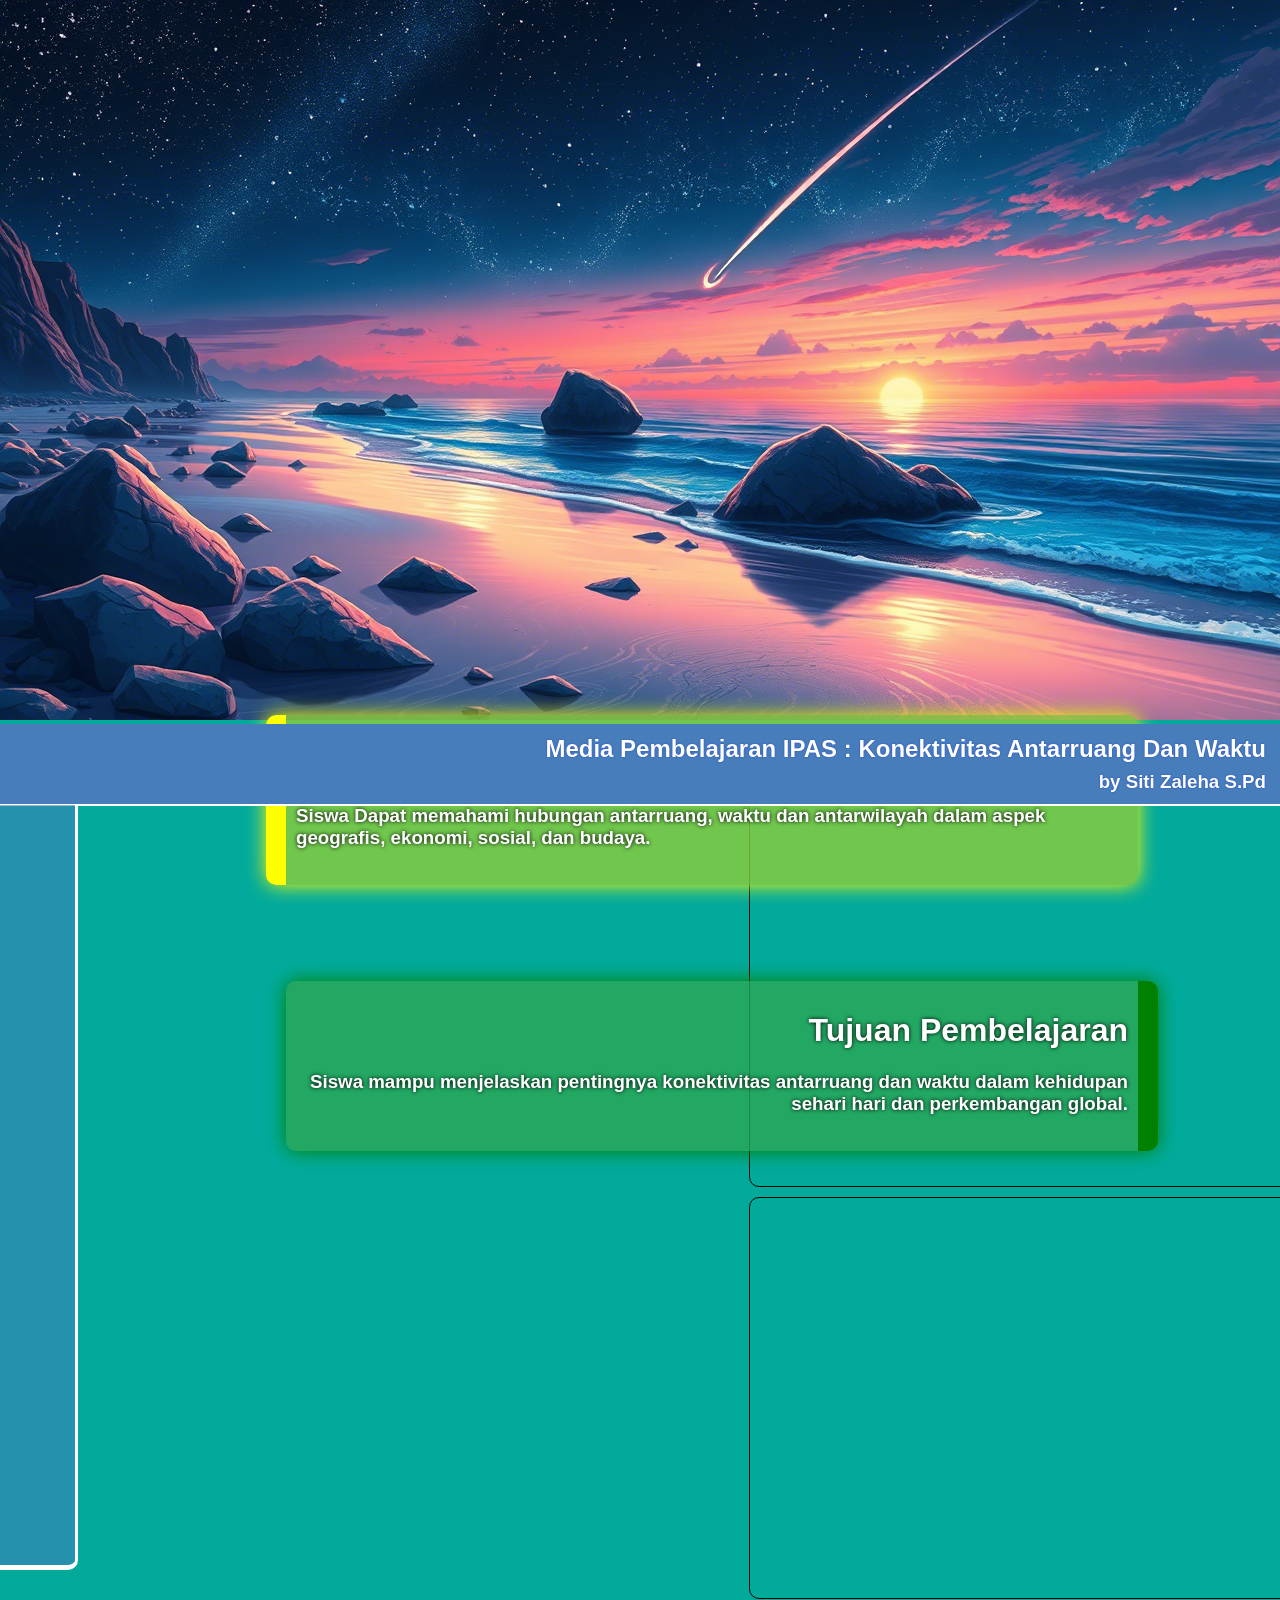
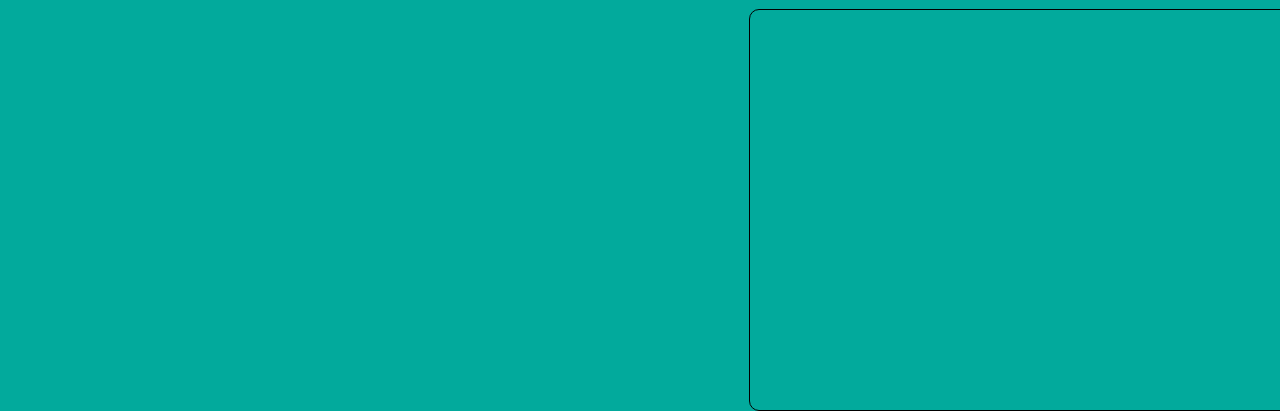
<file: material.html>
<!DOCTYPE html>
<html lang="en">
<head>
    <meta charset="UTF-8">
    <meta name="viewport" content="width=device-width, initial-scale=1.0">
  
    <link rel="stylesheet" href="style/style.css">
    
    <title>Beranda</title>
</head>
<body id="body">
    <img src="assets/52f1bf3b-c985-4a64-9027-519ef17a3935.png" id="background">
 <div class="header">
        <div class="header1">
            
            <i class="fas fa-user" id="profile"><div class="logout"><a href="index.html">Logout</a></div></i>
            <p id="username"></p>
           </div>
      
     <div class="header2">
         <h2>Media Pembelajaran IPAS : Konektivitas Antarruang Dan Waktu</h2>
         <h3>by Siti Zaleha S.Pd</h3>

    
     </div>
     
    </div>



    <div class="sidebar">
        <a href="#home">
            <div class="dropdown">
            Beranda
            </div>
         <i class="fas fa-home"></i></a>
        <a href="#list">  <div class="dropdown" id="dropdowns">
            List Materi
            </div>
            <i class="fas fa-book"></i></a>

        <a href="#latihan" >  <div class="dropdown">
            Latihan
            </div>
            <i class="fas fa-graduation-cap"></i></a>
        
        <a href="#kontak">  <div class="dropdown">
            Kontak
            </div>
            <i class="fas fa-address-book"></i></a>

            <a onclick="darkmode()">  <div class="dropdown" id="darkmodes">
           Dark
            </div>
            <i class="fas fa-comments-dots"></i></a>
       
        </div>

<div class="content" id="home">
    

    <div class="material"> 
        <div class="materialbox" id="capaian">
            <h1>Capaian Pembelajaran</h1>

            <h3>Siswa Dapat memahami hubungan antarruang, waktu dan antarwilayah dalam aspek geografis, ekonomi, sosial, dan budaya.</h3>
        </div>
    </br>
    </br>
        <div class="materialbox" id="tujuan">
            <h1>Tujuan Pembelajaran</h1>
            <h3>Siswa mampu menjelaskan pentingnya konektivitas antarruang dan waktu dalam kehidupan sehari hari dan perkembangan global.</h3>
        </div>
       
    </div>

    <div id="list">
        <div class="listcard">
        <div class="card">ddd</div>
        <div class="card"></div>
        <div class="card"></div>
        </div>
    </div>
</div>


</body>
<script>
   window.addEventListener('scroll', () => {
let fal= document.getElementById("list")
let windows = window.innerHeight;

if (fal > windows * 0.5) {
    fal.style.display ="none"
}
   })
</script>

</html>
</file>
<file: style/style.css>
html {
    scroll-behavior: smooth;
    scrollbar-width: none;
}

* {
    font-family: Arial, Helvetica, sans-serif;
    
}

body {
    margin: 0;
    height: 100dvh;
    width: 100dvw;
background-color: rgb(2, 170, 156);
overflow-x: hidden;
transition: 0.1s;
transform: none;

}

 




@keyframes backgrounds {
    from {transform: scale(1.2); opacity: 0; }

}

.header {
    
    display: flex;
    justify-content: space-between;
    align-items: center;
    background-color: rgba(71, 125, 187, 100);
 border-bottom: 2px solid white;
height: 80px;
position: fixed;
color: black;
z-index: 2;
 width: 100%;
 text-shadow: 0px 0px 1px black;

  
    
}

@keyframes header {
    from{transform: translateY(-40px); opacity: 0.5;}
}

.dropdown {
    opacity: 0;
   transform: translate(5px,8px);
    background-color: rgba(161, 97, 54, 0.849);
    color: white;
    font-weight: bold;
    width: 80px;
    padding: 3px;
    position: absolute;
    transition: 0.4s;
    border-radius: 5px;
    text-align: center;
    
}



a:hover .dropdown {
    opacity: 1;
    transform: translate(35px, -5px) ;
    
}
#dropdowns {
    width: 150px;
}

.dropdown p {
    margin-bottom: -10px;
}






#profile {
    transform: translate(27px,0px) scale(3);
    z-index: 2;

  
}



i {
    transform: scale(2);
    color: white;
    transition: 0.5s;
}

.fa-book:hover {
    color: greenyellow;
}
.fa-home:hover {
    color: grey;
}
.fa-graduation-cap:hover {
    color: rgb(105, 25, 136);
    
}

.fa-moon {
 transition: 0.5s;
}
.fa-moon:hover {
 
   color: purple;
   
}

.fa-sun {
    transition: 0.5s;
}

.fa-sun:hover {
    color: yellow;

}
.text h1, .text h2, .text h3, .text h4 {
    text-align: center;
    color: white;
    margin: 0px;
    
}

.text h3 {
    margin-top: 10px;
    color: rgba(255, 255, 255, 0.986);
}

.text h2 {
    margin-top: 5px;
}

.text {
    transform: scale(1.5);
}


.text h4 a {
    color: rgb(224, 221, 11);
   
}

.text h4 a:hover {
    color: rgb(194, 28, 166);
}



.text h4 {
 margin-top: 20px;
}






.fa-address-book:hover {
    color: rgb(11, 204, 204);
}

#darkmodes {
    background-color: rgba(95, 3, 95, 0.692);
  
}
.sidebar {
    display: flex;
    transform: translate(0px,-271px);
    flex-direction: column;
    height: 80dvh;
  margin-top: 352px;
  z-index: 5;
    padding: 20px;
    padding-left: 25px;
    justify-content:space-around ;
    position: fixed;
    width: 30px;
    border-right: 3px solid  white;
    border-bottom: 5px solid white;
    border-bottom-right-radius: 10px;
    background-color: rgba(71, 125, 187, 0.534);
    transition: 0.5s;


}
.header1 {
    display: flex;
    justify-content: space-between;
    
}

.header1 p {
    position: absolute;
    color: white;
    transform: translate(70px,-10px);
}
.header3 {
    color: white;
}

.content {
    width:50dvw ;
}



.header2 {
    padding-right: 10px;
    text-align: right;
    color: white;
    text-shadow: 0px 0px 1.5px rgb(25, 58, 202);

}

#username {
    color: gold;
}

 .header h2, .header h3 {

    margin-bottom: -10px;
    margin-right: 4px;
    
}

.header h2 {
    margin-top: -10px;
    
}

.material {
    width: 20dvw;
   padding: 20px;
    height: 578px;
    display: block;
    
}

.materialbox {
    width: 65dvw;
    height: 150px;
        background-color: rgba(44, 167, 85, 0.795);
color: white;
    text-shadow: 0px 0px 4px black ;
    border-radius: 10px;
    padding: 10px;
  
    
    
}

#capaian {
    border-left: 20px solid yellow;
    background-color:rgba(142, 207, 57, 0.795) ;
    transform: translate(-30px, 0px);
animation: capaian 1s;
    box-shadow: 0px 0px 20px yellow;
}

#tujuan {
transform: translate(-10px, 60px);
text-align: right;
border-right: 20px solid green;
box-shadow: 0px 0px 20px green;
animation: tujuan 1.4s;

}







#haha {
transition: 0.5s;
}
#list {
    padding-top: 100px;
width: 30dvw;
height: 538px;


}
.card {
    width: 925px;
    height: 400px;
    border: 1px solid black;
    margin-bottom: 10px;
    border-radius: 10px;
    margin-left: 5px;
    text-align: center;
    display: block;
}


.content {
    height: 3000px;
   display: block;
   padding-left: 250px;
   padding-top: 95px;

    width: 50dvw;

}

.fa-user:hover {
    color: palevioletred;
}

.logout {
    opacity: 0;
    border-radius: 3px;
    padding: 8px;
    background-color: rgba(233, 228, 228, 0.589);
    
    transform: scale(0.3) translate(-25px,-15px);
    position: absolute;
    font-weight: 600;
    top: 0;
    transition: 0.5s;
    font-family: system-ui, -apple-system, BlinkMacSystemFont, 'Segoe UI', Roboto, Oxygen, Ubuntu, Cantarell, 'Open Sans', 'Helvetica Neue', sans-serif;
    
}

.logout a {
    color: rgba(255, 0, 0, 0.705);
    text-decoration: none;
}

.logout a:hover {
    color: rgb(194, 28, 166);
    
}

.fa-user:hover .logout{
    display: block;
    opacity: 1;

}

.darkmode {
    background-color: black;
    transition: 0.5s;
}

.darkmodebody {
    background-color: black;
    transition: 2s;
}

#home {
    padding: 10px;
    width: 80dvw;
    height: 400px;

    margin-left: 180px;
    padding-top:80px;
    display: flex;
    justify-content: space-around;
    align-items: center;
}

.text {
    width: 500px;
    
}

#home {
    animation: shoosh 1.2s ;
}



@keyframes shoosh {
    from{ opacity: 0.3;}

}

#home img {
    width: 300px;
}

.reveal {
    opacity: 0;
    transform: translateY(50px);
    transition: 0.5s ease-in-out;
}

.reveal.active {
    opacity: 1;
    transform: translateY(0px);
}

#rotate{
  animation-name: fals;
  animation-duration: 5s;
  animation-iteration-count: infinite;
  margin-right: -100px;
      border-radius: 10%;
      background-color: rgba(17, 114, 41, 0.671);
      border:1px solid white


 
}

@keyframes fals {
    0%  {transform: translate(0, 0px);} 
 50% {transform: translate(0, 20px);}
 100% {transform: translate(0, 0px);} 
}








@media screen and (max-width :768px) {
   .header2 h2, .header2 h3 {
font-size: 15px;
width: 50dvw;
   }

   #home {
    display: block;
    width: 100dvw;
    padding-left: 1dvw;
    margin-left: 0;
    text-align: center;
    padding-top: 100px;
    height: 400px;

   }

   .text {
    width: 100dvw;
    transform: scale(0.8);
    
   }

   #home img {
    width: 200px;
   }

   #rotate {
    margin-right: 0;
   }



    .sidebar {
       
         transform: translate(0px, 0px);
        flex-direction: row;
       position: fixed;
        width: 100%;
        height: 20px;
        padding-left: inherit;
        bottom:0 ;
    }

    a:hover .dropdown {
        transform: translate(-33px, -50px);
    }

    .fa-user {
       font-size: 16px;
    }

    .content {
        padding-left: 25%;
 
    }

    .material {
margin-left: -40px;
    }

    #list {
        margin-left: -20px;
    }


    .materialbox {
       width: 200px;
       height: 250px;
       
       
    }



    #capaian, #tujuan {
        transform: inherit;
        font-size: 13px;
    }

    

}
</file>
